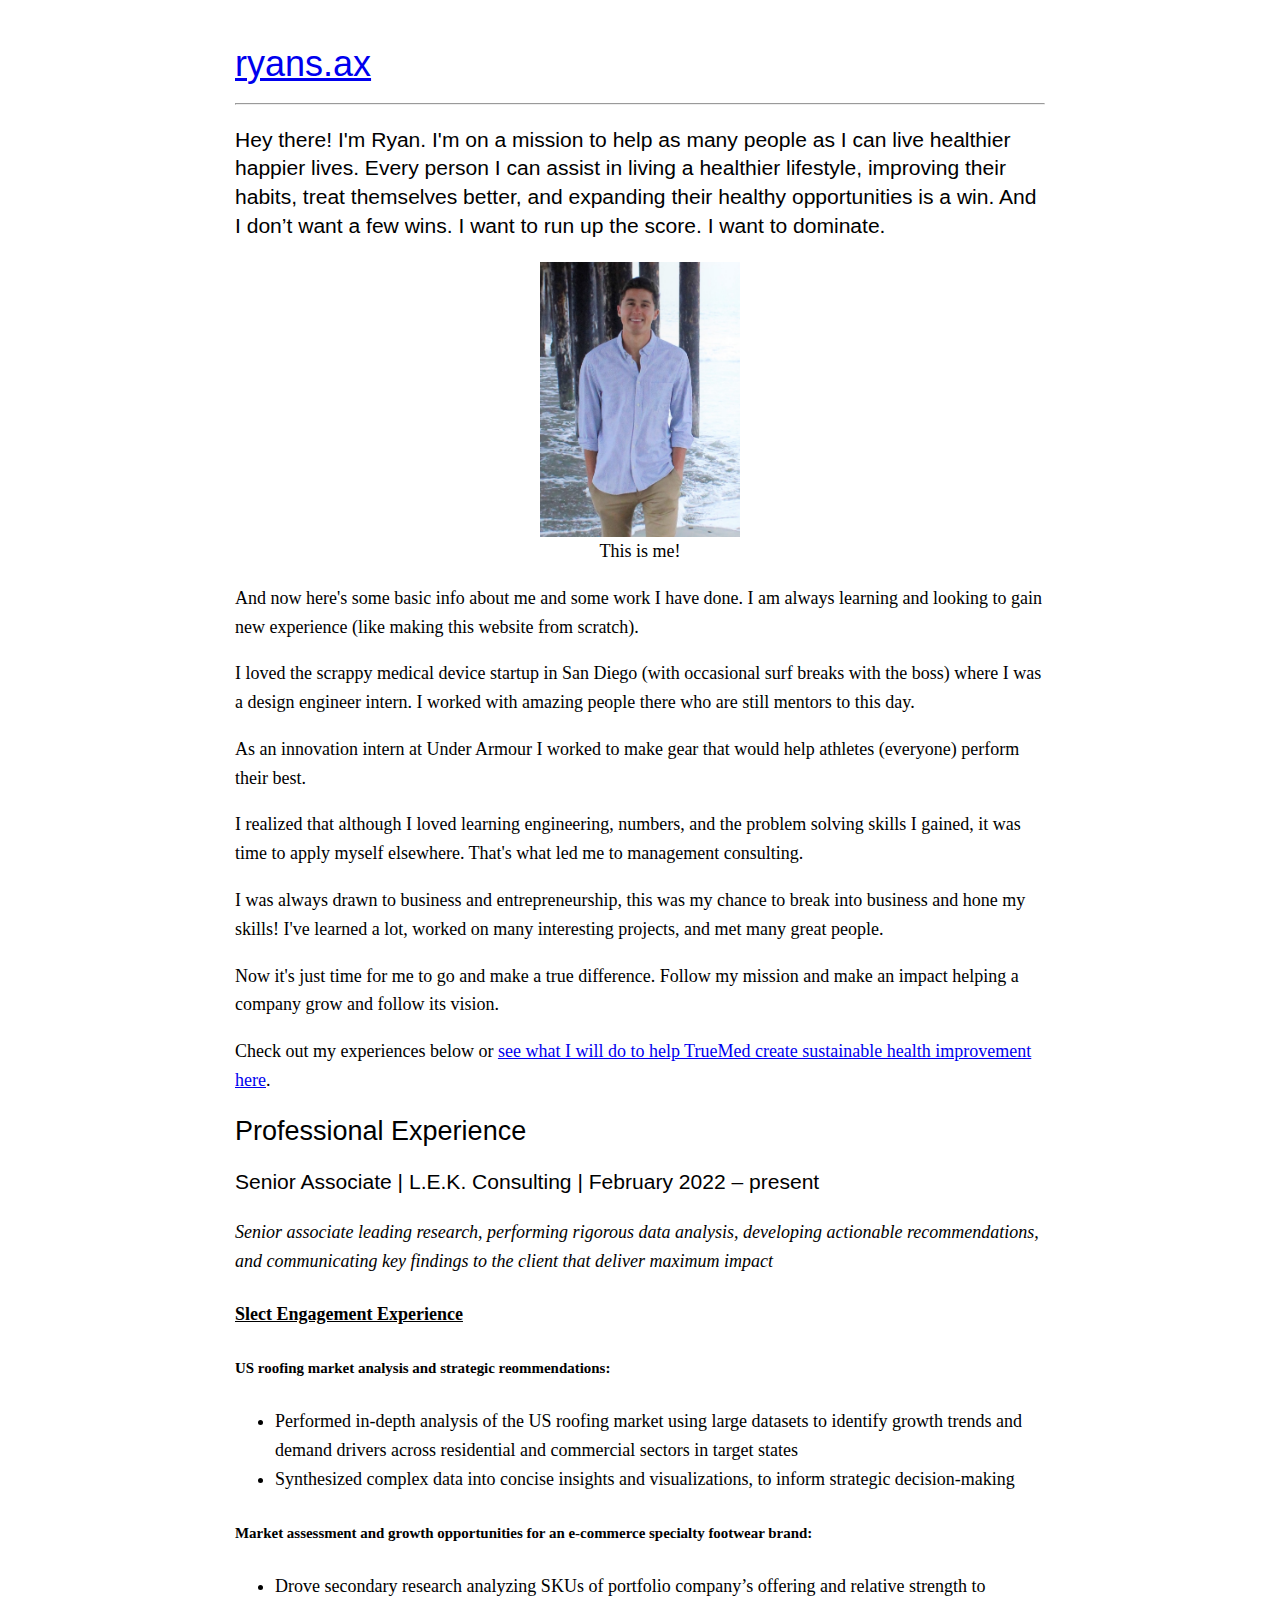
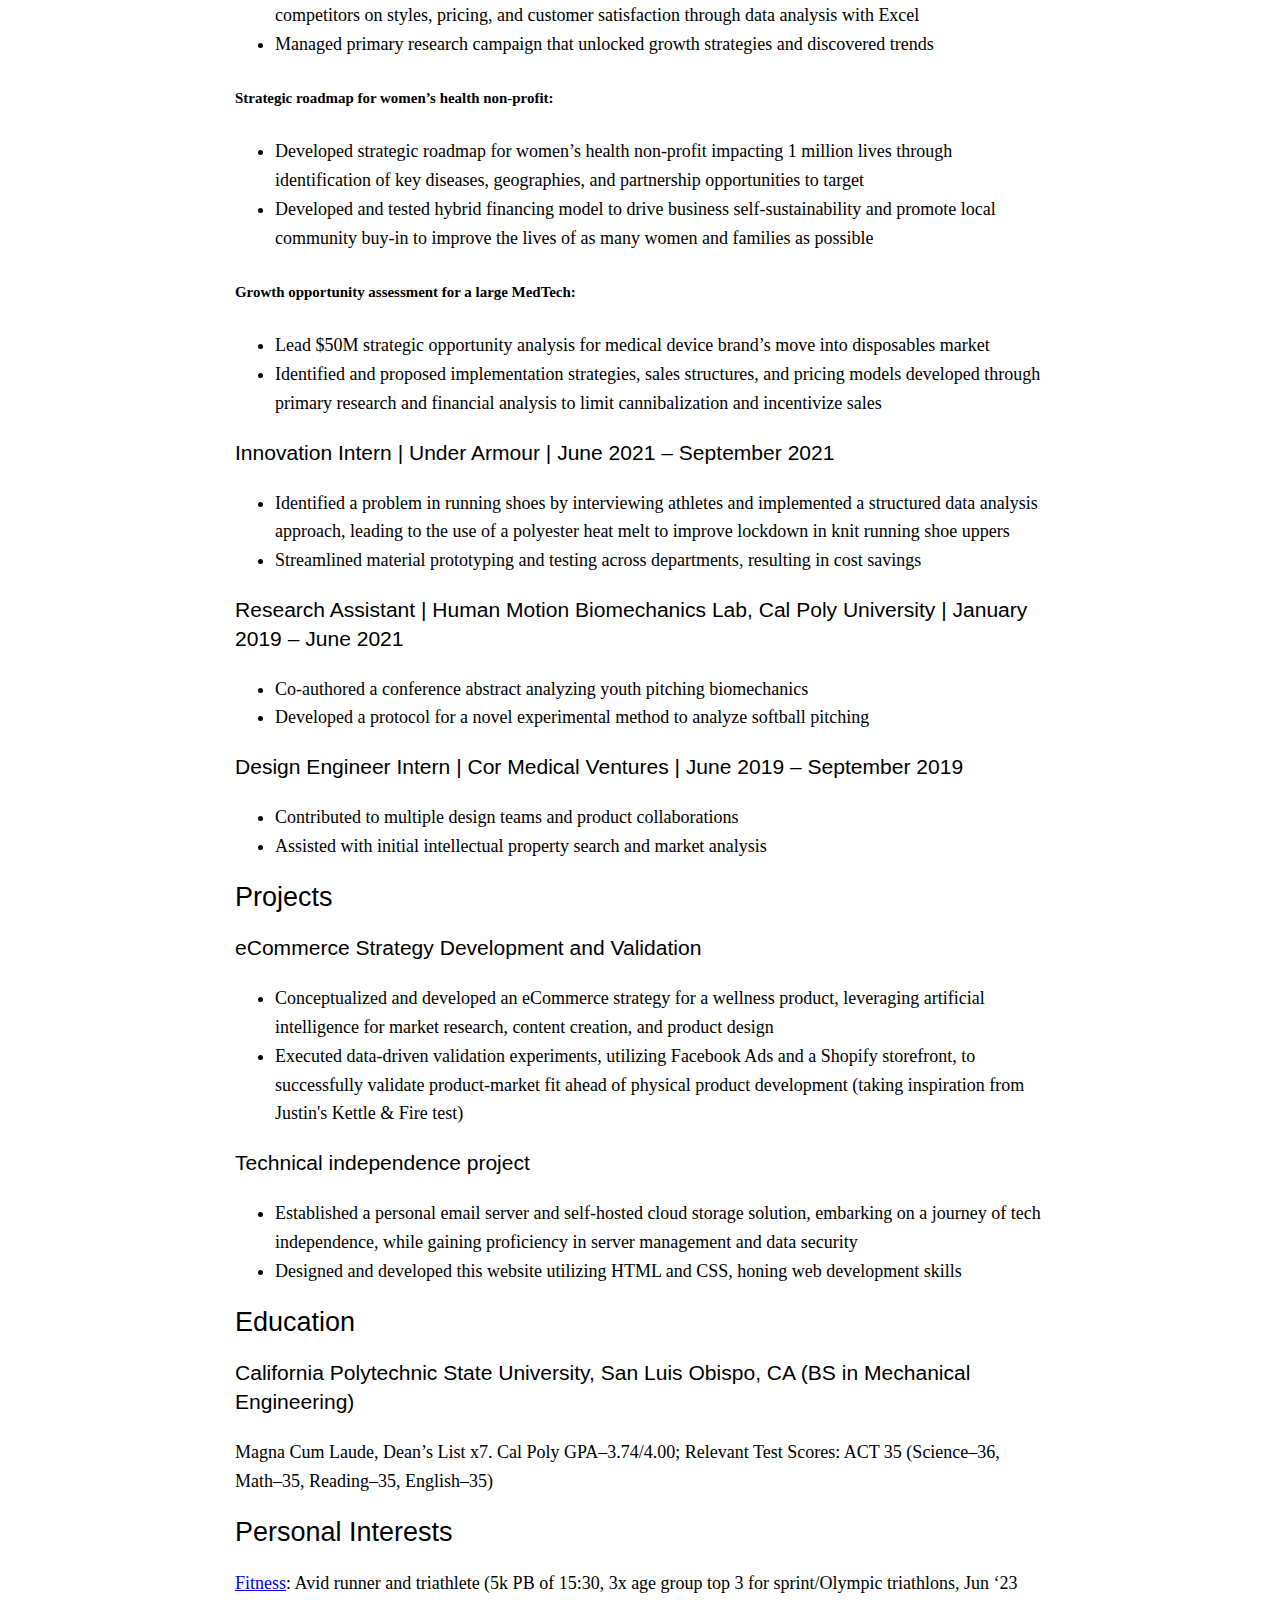
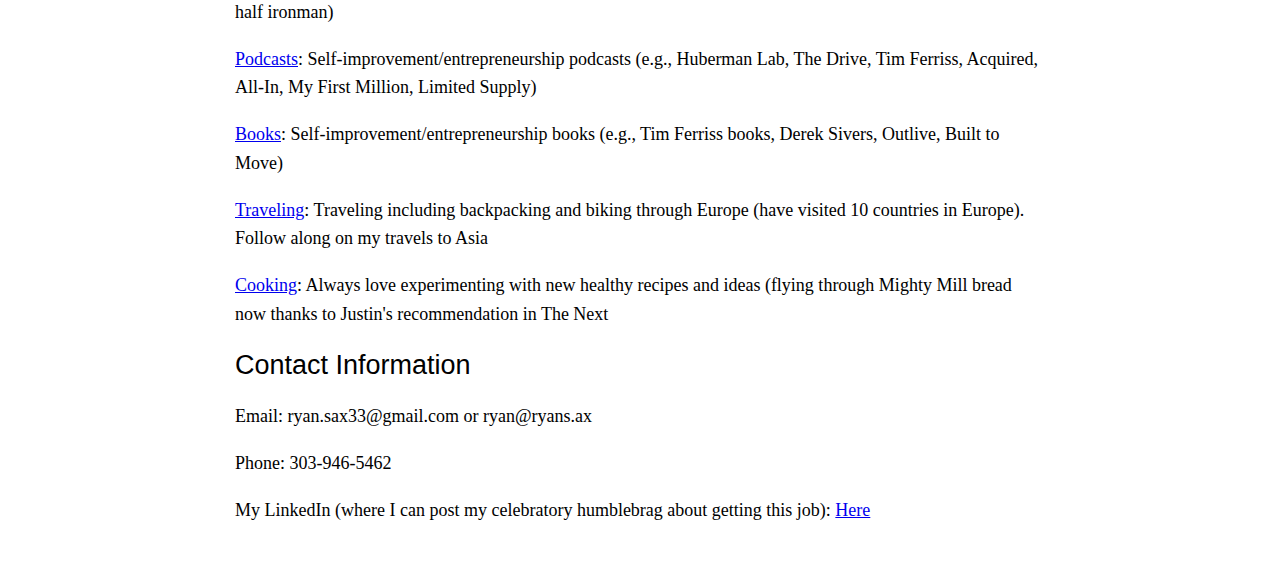
<file: index.html>
<!doctype html>
<html>
<head>
<meta charset="utf-8">
<title>Ryan Sax | ryans.ax</title>
<meta name="viewport" content="width=device-width, initial-scale=1.0">
<link rel="stylesheet" ype="text/css" href="style.css">
</head>
<body>
<h1><a href="index.html">ryans.ax</a></h1>
<hr>
<h3>Hey there!
I'm Ryan.
I'm on a mission to help as many people as I can live healthier happier lives.
Every person I can assist in living a healthier lifestyle, improving their habits, treat themselves better, and expanding their healthy opportunities is a win.
And I don’t want a few wins.
I want to run up the score.
I want to dominate.</h3>
<p>
<figure style="text-align: center;">
    <img src="ryan.jpg" alt="Ryan Sax" style="width:200px; height:auto; display: block; margin-left: auto; margin-right: auto;">
    <figcaption>This is me!</figcaption>
</figure>
<p>
    <main>
        <div class="section">
And now here's some basic info about me and some work I have done.
I am always learning and looking to gain new experience (like making this website from scratch).
<p>
I loved the scrappy medical device startup in San Diego (with occasional surf breaks with the boss) where I was a design engineer intern. I worked with amazing people there who are still mentors to this day.
<p>
As an innovation intern at Under Armour I worked to make gear that would help athletes (everyone) perform their best.
<p>
I realized that although I loved learning engineering, numbers, and the problem solving skills I gained, it was time to apply myself elsewhere. That's what led me to management consulting.
<p>
I was always drawn to business and entrepreneurship, this was my chance to break into business and hone my skills! I've learned a lot, worked on many interesting projects, and met many great people.
<p>
Now it's just time for me to go and make a true difference. Follow my mission and make an impact helping a company grow and follow its vision.
<p>
Check out my experiences below or <a href="truemed.html">see what I will do to help TrueMed create sustainable health improvement here</a>.
        </div>
        <div class="section">
            <h2>Professional Experience</h2>
            <h3>Senior Associate | L.E.K. Consulting | February 2022 – present</h3>
                <p>
<i>Senior associate leading research, performing rigorous data analysis, developing actionable recommendations, and communicating key findings to the client that deliver maximum impact</i>
</p>
		<h4><u>Slect Engagement Experience</u></h4>
			<h5>US roofing market analysis and strategic reommendations:</h5>
		<ul>
			<li>Performed in-depth analysis of the US roofing market using large datasets to identify growth trends and demand drivers across residential and commercial sectors in target states</li>
        <li>Synthesized complex data into concise insights and visualizations, to inform strategic decision-making</li>     
		</ul>       
			<h5>Market assessment and growth opportunities for an e-commerce specialty footwear brand:</h5>
		<ul>
			<li>Drove secondary research analyzing SKUs of portfolio company’s offering and relative strength to competitors on styles, pricing, and customer satisfaction through data analysis with Excel</li>
        <li>Managed primary research campaign that unlocked growth strategies and discovered trends</li>     
		</ul>   
			<h5>Strategic roadmap for women’s health non-profit:</h5>
		<ul>
			<li>Developed strategic roadmap for women’s health non-profit impacting 1 million lives through identification of key diseases, geographies, and partnership opportunities to target</li>
        			<li>Developed and tested hybrid financing model to drive business self-sustainability and promote local community buy-in to improve the lives of as many women and families as possible</li>     
		</ul> 
	<h5>Growth opportunity assessment for a large MedTech:</h5>
		<ul>
			<li>Lead $50M strategic opportunity analysis for medical device brand’s move into disposables market</li>
        <li>Identified and proposed implementation strategies, sales structures, and pricing models developed through primary research and financial analysis to limit cannibalization and incentivize sales</li>     
		</ul>   
            <h3>Innovation Intern | Under Armour | June 2021 – September 2021</h3>
            <ul>
                <li>Identified a problem in running shoes by interviewing athletes and implemented a structured data analysis approach, leading to the use of a polyester heat melt to improve lockdown in knit running shoe uppers</li>
                <li>Streamlined material prototyping and testing across departments, resulting in cost savings</li>
            </ul>
            <h3>Research Assistant | Human Motion Biomechanics Lab, Cal Poly University | January 2019 – June 2021</h3>
            <ul>
                <li>Co-authored a conference abstract analyzing youth pitching biomechanics</li>
                <li>Developed a protocol for a novel experimental method to analyze softball pitching</li>
            </ul>
            <h3>Design Engineer Intern | Cor Medical Ventures | June 2019 – September 2019</h3>
            <ul>
                <li>Contributed to multiple design teams and product collaborations</li>
                <li>Assisted with initial intellectual property search and market analysis</li>
            </ul>
        </div>
        <div class="section">
            <h2>Projects</h2>
            <h3>eCommerce Strategy Development and Validation</h3>
            <ul>
                <li>Conceptualized and developed an eCommerce strategy for a wellness product, leveraging artificial intelligence for market research, content creation, and product design</li>
                <li>Executed data-driven validation experiments, utilizing Facebook Ads and a Shopify storefront, to successfully validate product-market fit ahead of physical product development (taking inspiration from Justin's Kettle & Fire test)</li>
	</ul>
	<h3>Technical independence project</h3>
            <ul>
                <li>Established a personal email server and self-hosted cloud storage solution, embarking on a journey of tech independence, while gaining proficiency in server management and data security</li>
                <li>Designed and developed this website utilizing HTML and CSS, honing web development skills</li>
	</ul>
	</div>
	<div class="section">
		<h2>Education</h2>
        		<h3>California Polytechnic State University, San Luis Obispo, CA (BS in Mechanical Engineering)</h3>
        		<p>Magna Cum Laude, Dean’s List x7. Cal Poly GPA–3.74/4.00; Relevant Test Scores: ACT 35 (Science–36, Math–35, Reading–35, English–35)</p>

        		<h2>Personal Interests</h2>
		<p><a href="fitness.html">Fitness</a>: Avid runner and triathlete (5k PB of 15:30, 3x age group top 3 for sprint/Olympic triathlons, Jun ‘23 half ironman)</p>
		<p><a href="podcasts.html">Podcasts</a>: Self-improvement/entrepreneurship podcasts (e.g., Huberman Lab, The Drive, Tim Ferriss, Acquired, All-In, My First Million, Limited Supply)</p>
		<p><a href="books.html">Books</a>: Self-improvement/entrepreneurship books (e.g., Tim Ferriss books, Derek Sivers, Outlive, Built to Move)</p>		
		<p><a href="travel.html">Traveling</a>: Traveling including backpacking and biking through Europe (have visited 10 countries in Europe). Follow along on my travels to Asia</p>
		<p><a href="food.html">Cooking</a>: Always love experimenting with new healthy recipes and ideas (flying through Mighty Mill bread now thanks to Justin's recommendation in The Next</p>
    <h2>Contact Information</h2>
            <p>Email: ryan.sax33@gmail.com or ryan@ryans.ax</p>
            <p>Phone: 303-946-5462</p>
            <p>My LinkedIn (where I can post my celebratory humblebrag about getting this job): <a href="www.linkedin.com/in/ryan-sax" target="_blank">Here</a></p>
</body>
<footer>
<!-- Quantcast Tag -->
<script type="text/javascript">
window._qevents = window._qevents || [];

(function() {
var elem = document.createElement('script');
elem.src = (document.location.protocol == "https:" ? "https://secure" : "http://edge") + ".quantserve.com/quant.js";
elem.async = true;
elem.type = "text/javascript";
var scpt = document.getElementsByTagName('script')[0];
scpt.parentNode.insertBefore(elem, scpt);
})();

window._qevents.push({
qacct:"p-85UprrXNhuRNW",
uid:"ryan.sax33@gmail.com"
});
</script>

<noscript>
<div style="display:none;">
<img src="//pixel.quantserve.com/pixel/p-85UprrXNhuRNW.gif" border="0" height="1" width="1" alt="Quantcast"/>
</div>
</noscript>
<!-- End Quantcast tag -->
</footer>
</html>
</file>
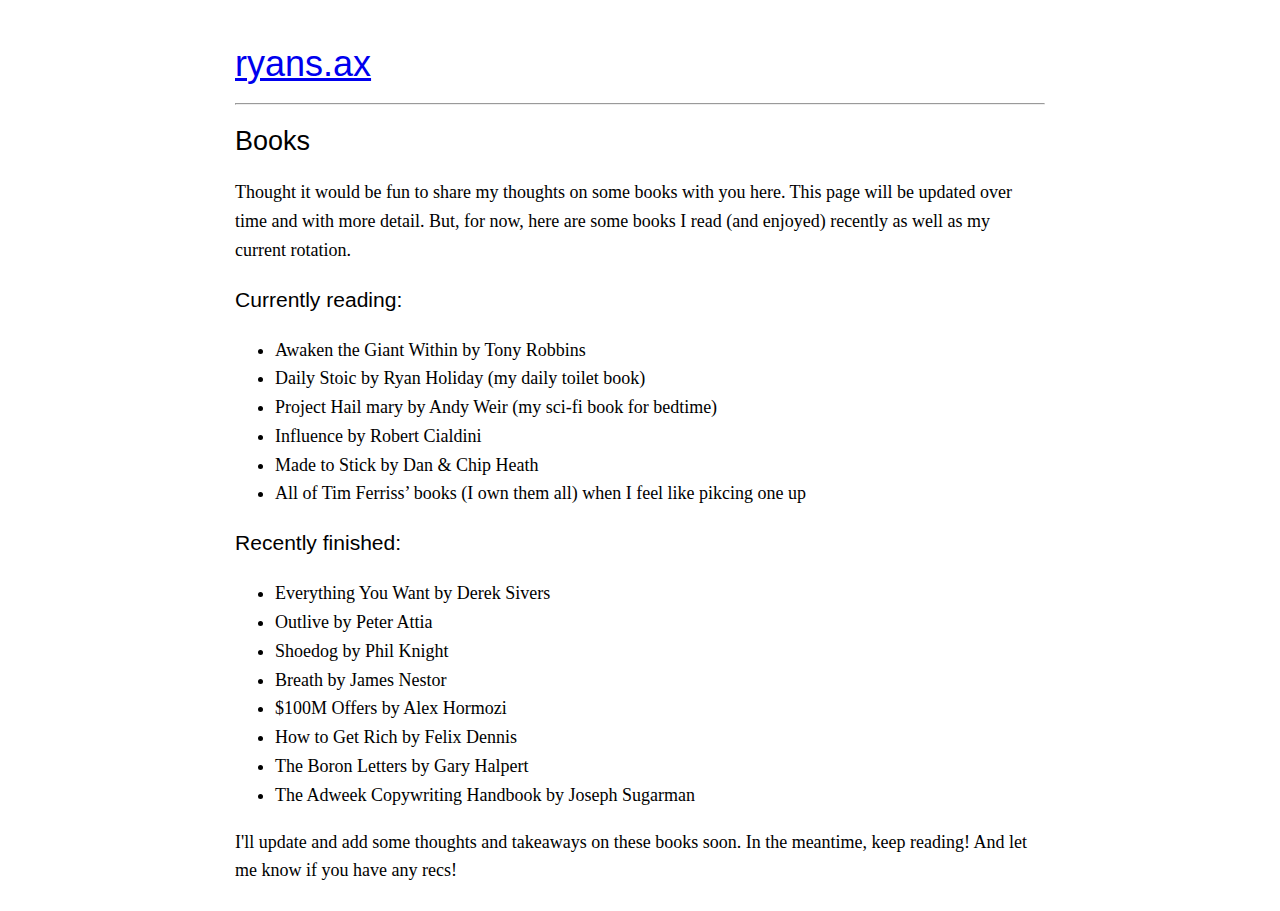
<file: books.html>
<!doctype html>
<html>
<head>
<meta charset="utf-8">
<title>Books | ryans.ax</title>
<meta name="viewport" content="width=device-width, initial-scale=1.0">
<link rel="stylesheet" href="style.css">
</head>
<body>
<h1><a href="index.html">ryans.ax</a></h1>
<hr>
<h2>Books</h2>
<p>
Thought it would be fun to share my thoughts on some books with you here.
This page will be updated over time and with more detail.
But, for now, here are some books I read (and enjoyed) recently as well as my current rotation.
<p>
<h3>Currently reading:</h3>
<ul>
<li>Awaken the Giant Within by Tony Robbins</li>
<li>Daily Stoic by Ryan Holiday (my daily toilet book)</li>
<li>Project Hail mary by Andy Weir (my sci-fi book for bedtime)</li>
<li>Influence by Robert Cialdini</li>
<li>Made to Stick by Dan & Chip Heath</li>
<li>All of Tim Ferriss’ books (I own them all) when I feel like pikcing one up</li>
</ul>

<p>
<h3>Recently finished:</h3>
<ul>
<li>Everything You Want by Derek Sivers</li>
<li>Outlive by Peter Attia</li>
<li>Shoedog by Phil Knight</li>
<li>Breath by James Nestor</li>
<li>$100M Offers by Alex Hormozi</li>
<li>How to Get Rich by Felix Dennis</li>
<li>The Boron Letters by Gary Halpert</li>
<li>The Adweek Copywriting Handbook by Joseph Sugarman</li>
</ul>
I'll update and add some thoughts and takeaways on these books soon.
In the meantime, keep reading!
And let me know if you have any recs!
</body>
</html>
</file>
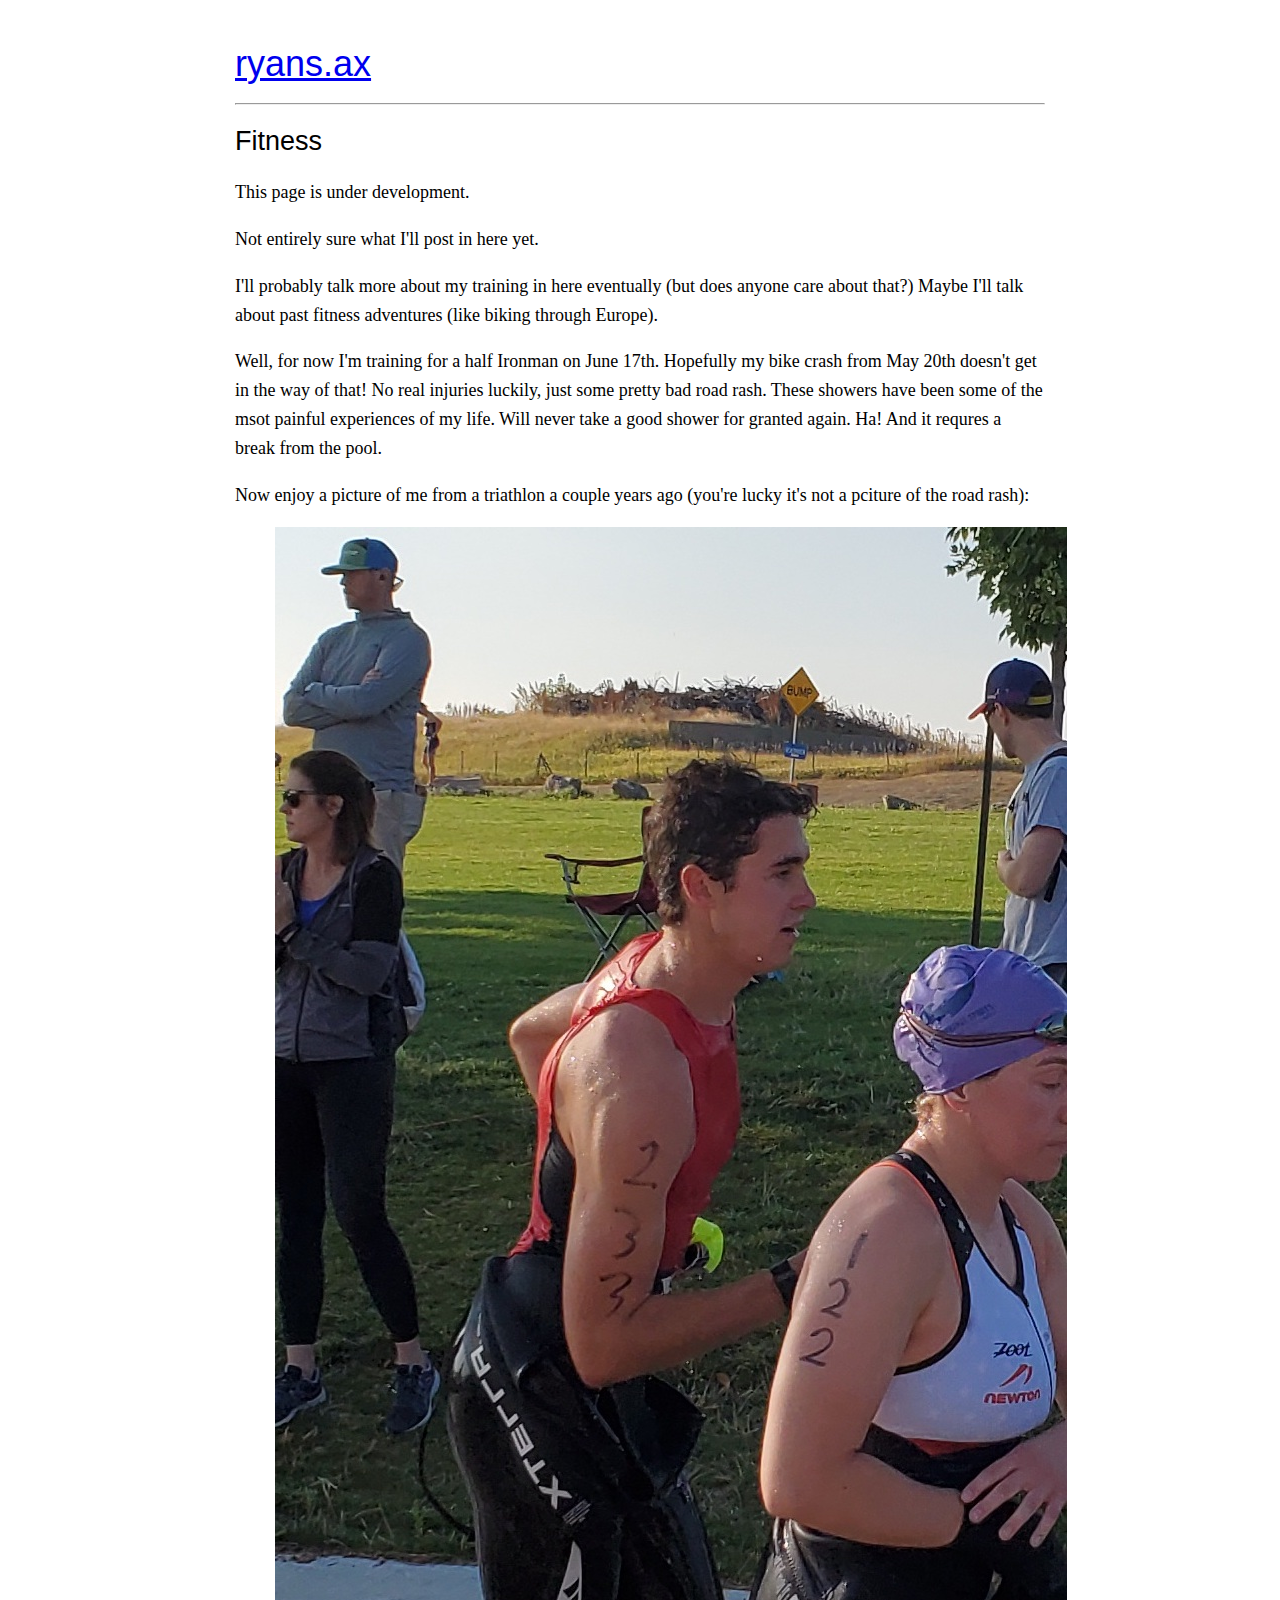
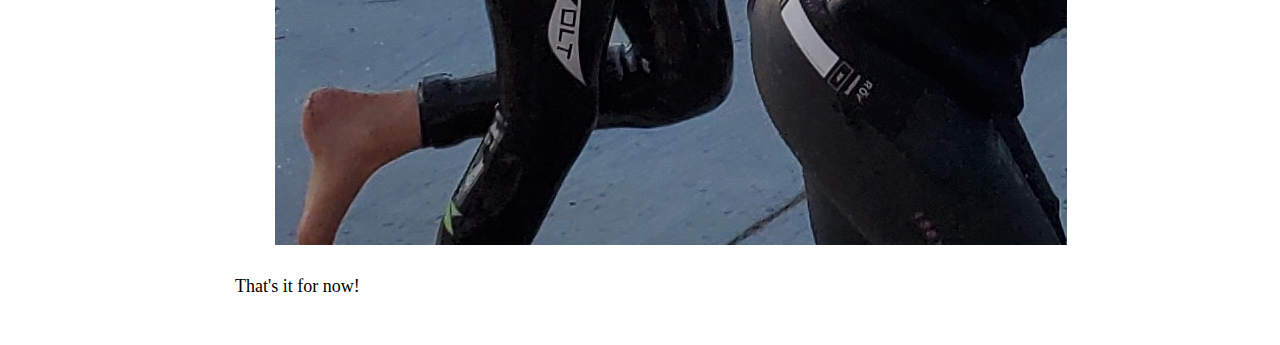
<file: fitness.html>
<!doctype html>
<html>
<head>
<meta charset="utf-8">
<title>Fitness | ryans.ax</title>
<meta name="viewport" content="width=device-width, initial-scale=1.0">
<link rel="stylesheet" href="style.css">
</head>
<body>
<h1><a href="index.html">ryans.ax</a></h1>
<hr>
<h2>Fitness</h2>
<p>
This page is under development.
<p>
Not entirely sure what I'll post in here yet.
<p>
I'll probably talk more about my training in here eventually (but does anyone care about that?)
Maybe I'll talk about past fitness adventures (like biking through Europe).
<p>
Well, for now I'm training for a half Ironman on June 17th.
Hopefully my bike crash from May 20th doesn't get in the way of that!
No real injuries luckily, just some pretty bad road rash.
These showers have been some of the msot painful experiences of my life.
Will never take a good shower for granted again. Ha!
And it requres a break from the pool. 
<p>
Now enjoy a picture of me from a triathlon a couple years ago (you're lucky it's not a pciture of the road rash):
<figure>
<img src="tri.jpg" alt="Ryan running a triathlon">
</figure>
<p>
That's it for now!
</body>
</html>
</file>
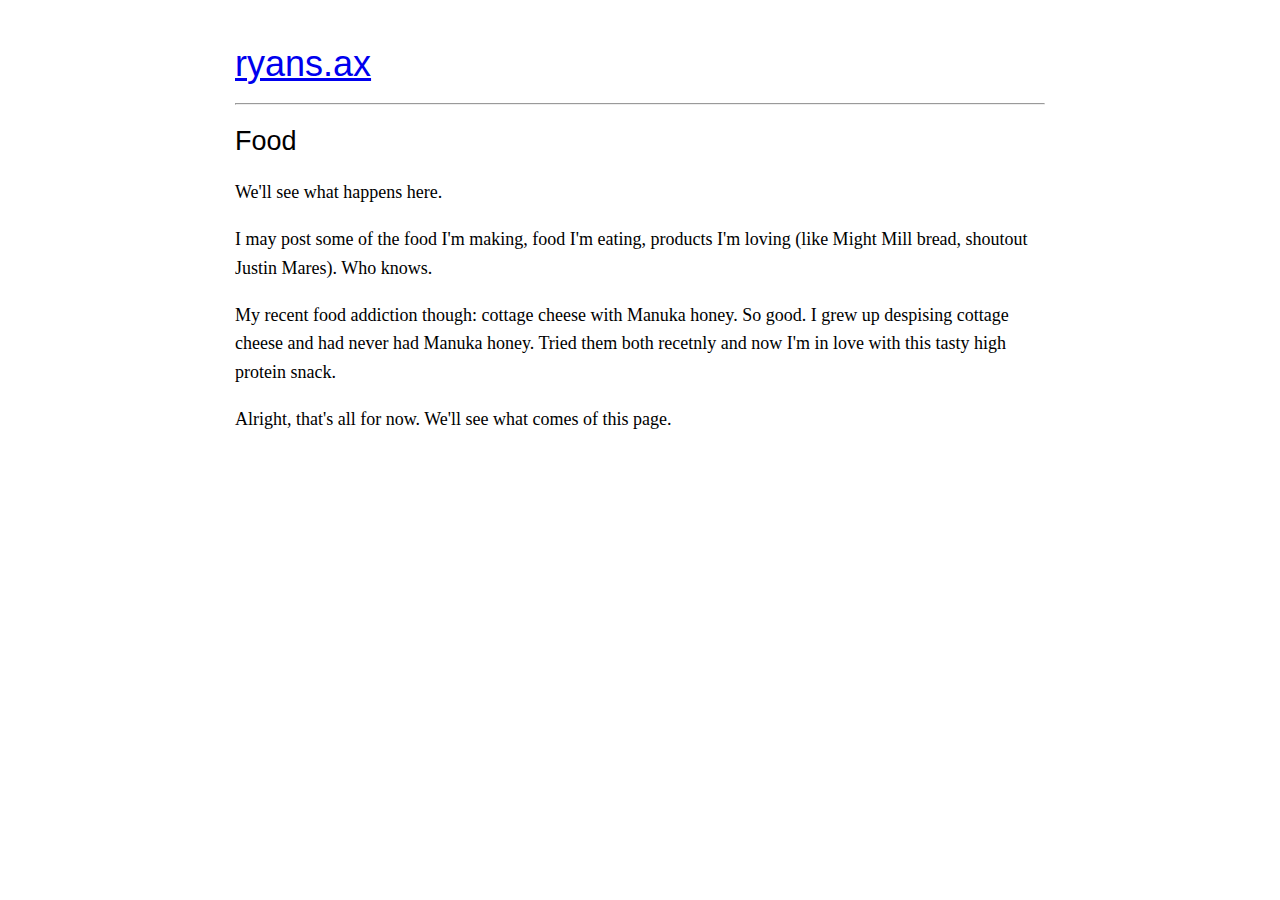
<file: food.html>
<!doctype html>
<html>
<head>
<meta charset="utf-8">
<title>Food | ryans.ax</title>
<meta name="viewport" content="width=device-width, initial-scale=1.0">
<link rel="stylesheet" href="style.css">
</head>
<body>
<h1><a href="index.html">ryans.ax</a></h1>
<hr>
<h2>Food</h2>
<p>
We'll see what happens here.
<p>
I may post some of the food I'm making, food I'm eating, products I'm loving (like Might Mill bread, shoutout Justin Mares).
Who knows.
<p>
My recent food addiction though: cottage cheese with Manuka honey.
So good.
I grew up despising cottage cheese and had never had Manuka honey.
Tried them both recetnly and now I'm in love with this tasty high protein snack.
<p>
Alright, that's all for now. We'll see what comes of this page.
</body>
</html>
</file>
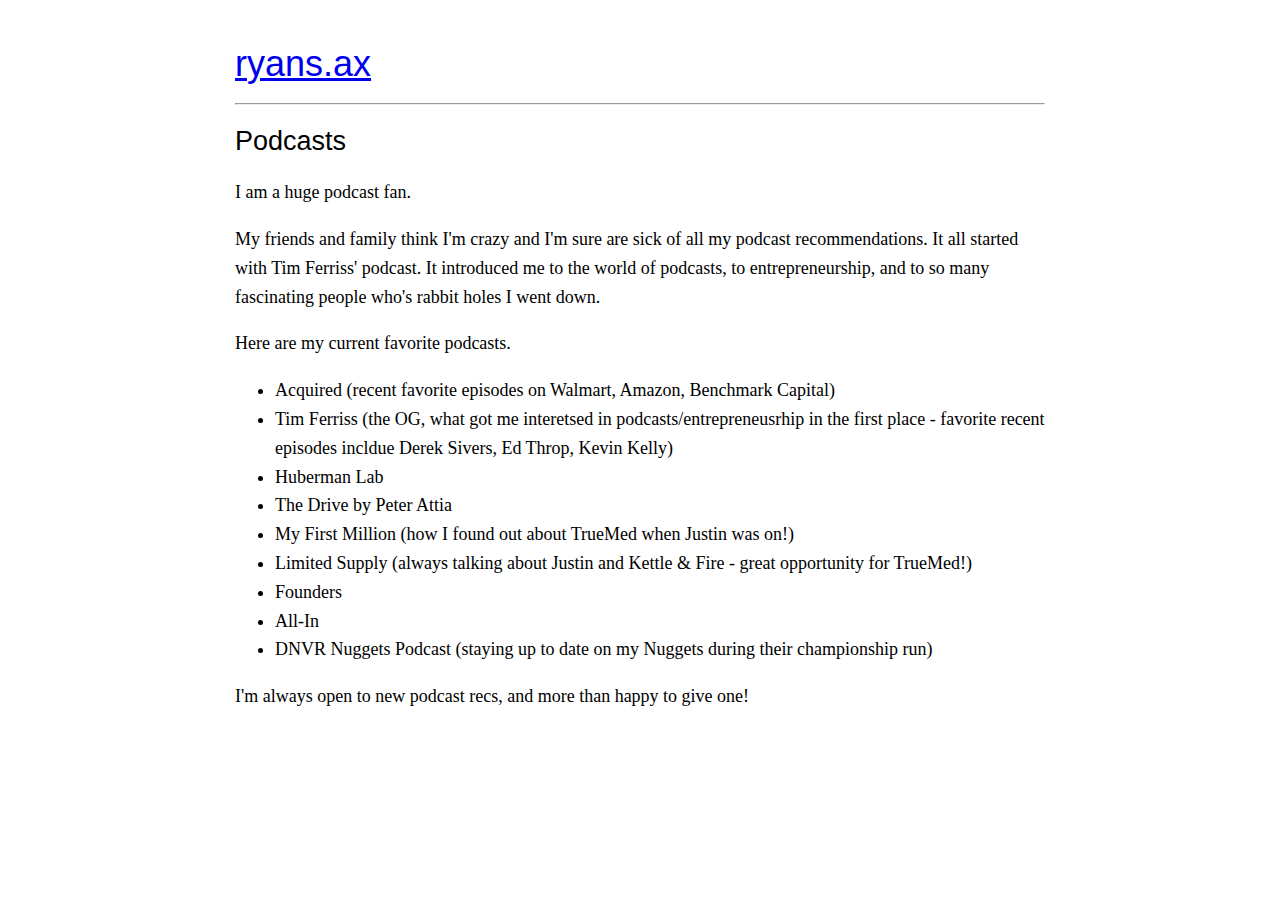
<file: podcasts.html>
<!doctype html>
<html>
<head>
<meta charset="utf-8">
<title>Podcasts | ryans.ax</title>
<meta name="viewport" content="width=device-width, initial-scale=1.0">
<link rel="stylesheet" href="style.css">
</head>
<body>
<h1><a href="index.html">ryans.ax</a></h1>
<hr>
<h2>Podcasts</h2>
<p>
I am a huge podcast fan.
<p>
My friends and family think I'm crazy and I'm sure are sick of all my podcast recommendations.
It all started with Tim Ferriss' podcast.
It introduced me to the world of podcasts, to entrepreneurship, and to so many fascinating people who's rabbit holes I went down.
<p>
Here are my current favorite podcasts.
<ul>
<li>Acquired (recent favorite episodes on Walmart, Amazon, Benchmark Capital)</li>
<li>Tim Ferriss (the OG, what got me interetsed in podcasts/entrepreneusrhip in the first place - favorite recent episodes incldue Derek Sivers, Ed Throp, Kevin Kelly)</li>
<li>Huberman Lab</li>
<li>The Drive by Peter Attia</li>
<li>My First Million (how I found out about TrueMed when Justin was on!)</li>
<li>Limited Supply (always talking about Justin and Kettle & Fire - great opportunity for TrueMed!)</li>
<li>Founders</li>
<li>All-In</li>
<li>DNVR Nuggets Podcast (staying up to date on my Nuggets during their championship run)</li>
</ul>
I'm always open to new podcast recs, and more than happy to give one!
</body>
</html>
</file>
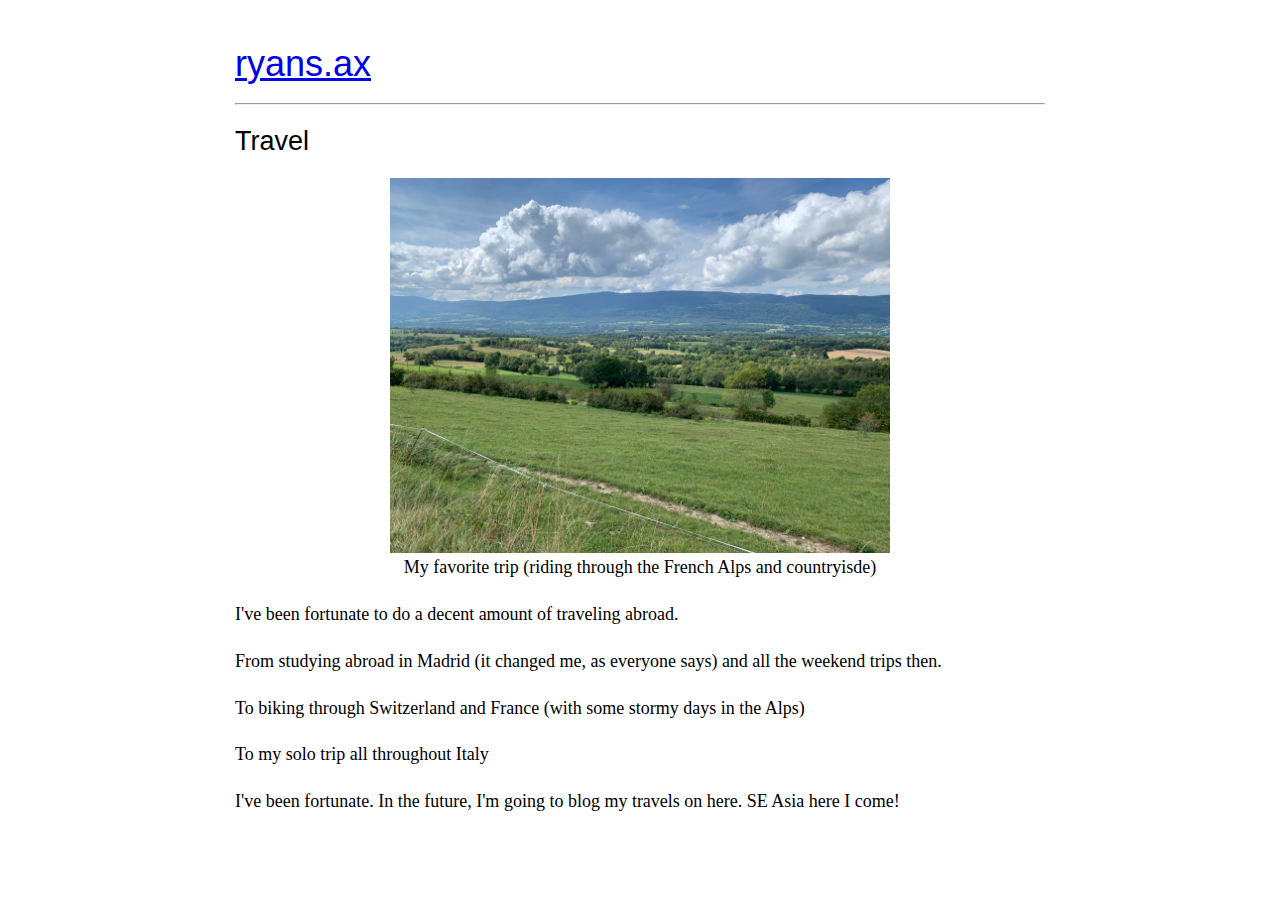
<file: travel.html>
<!doctype html>
<html>
<head>
<meta charset="utf-8">
<title>Travel | ryans.ax</title>
<meta name="viewport" content="width=device-width, initial-scale=1.0">
<link rel="stylesheet" href="style.css">
</head>
<body>
<h1><a href="index.html">ryans.ax</a></h1>
<hr>
<h2>Travel</h2>
<p>
<figure style="text-align: center;">
    <img src="bike.jpeg" alt="French countryisde" style="width:500px; height:auto; display: block; margin-left: auto; margin-right: auto;">
    <figcaption>My favorite trip (riding through the French Alps and countryisde)</figcaption>
</figure>
<p>
I've been fortunate to do a decent amount of traveling abroad.
<p>
From studying abroad in Madrid (it changed me, as everyone says) and all the weekend trips then.
<p>
To biking through Switzerland and France (with some stormy days in the Alps)
<p>
To my solo trip all throughout Italy
<p>
I've been fortunate.
In the future, I'm going to blog my travels on here.
SE Asia here I come!
</body>
</html>
</file>
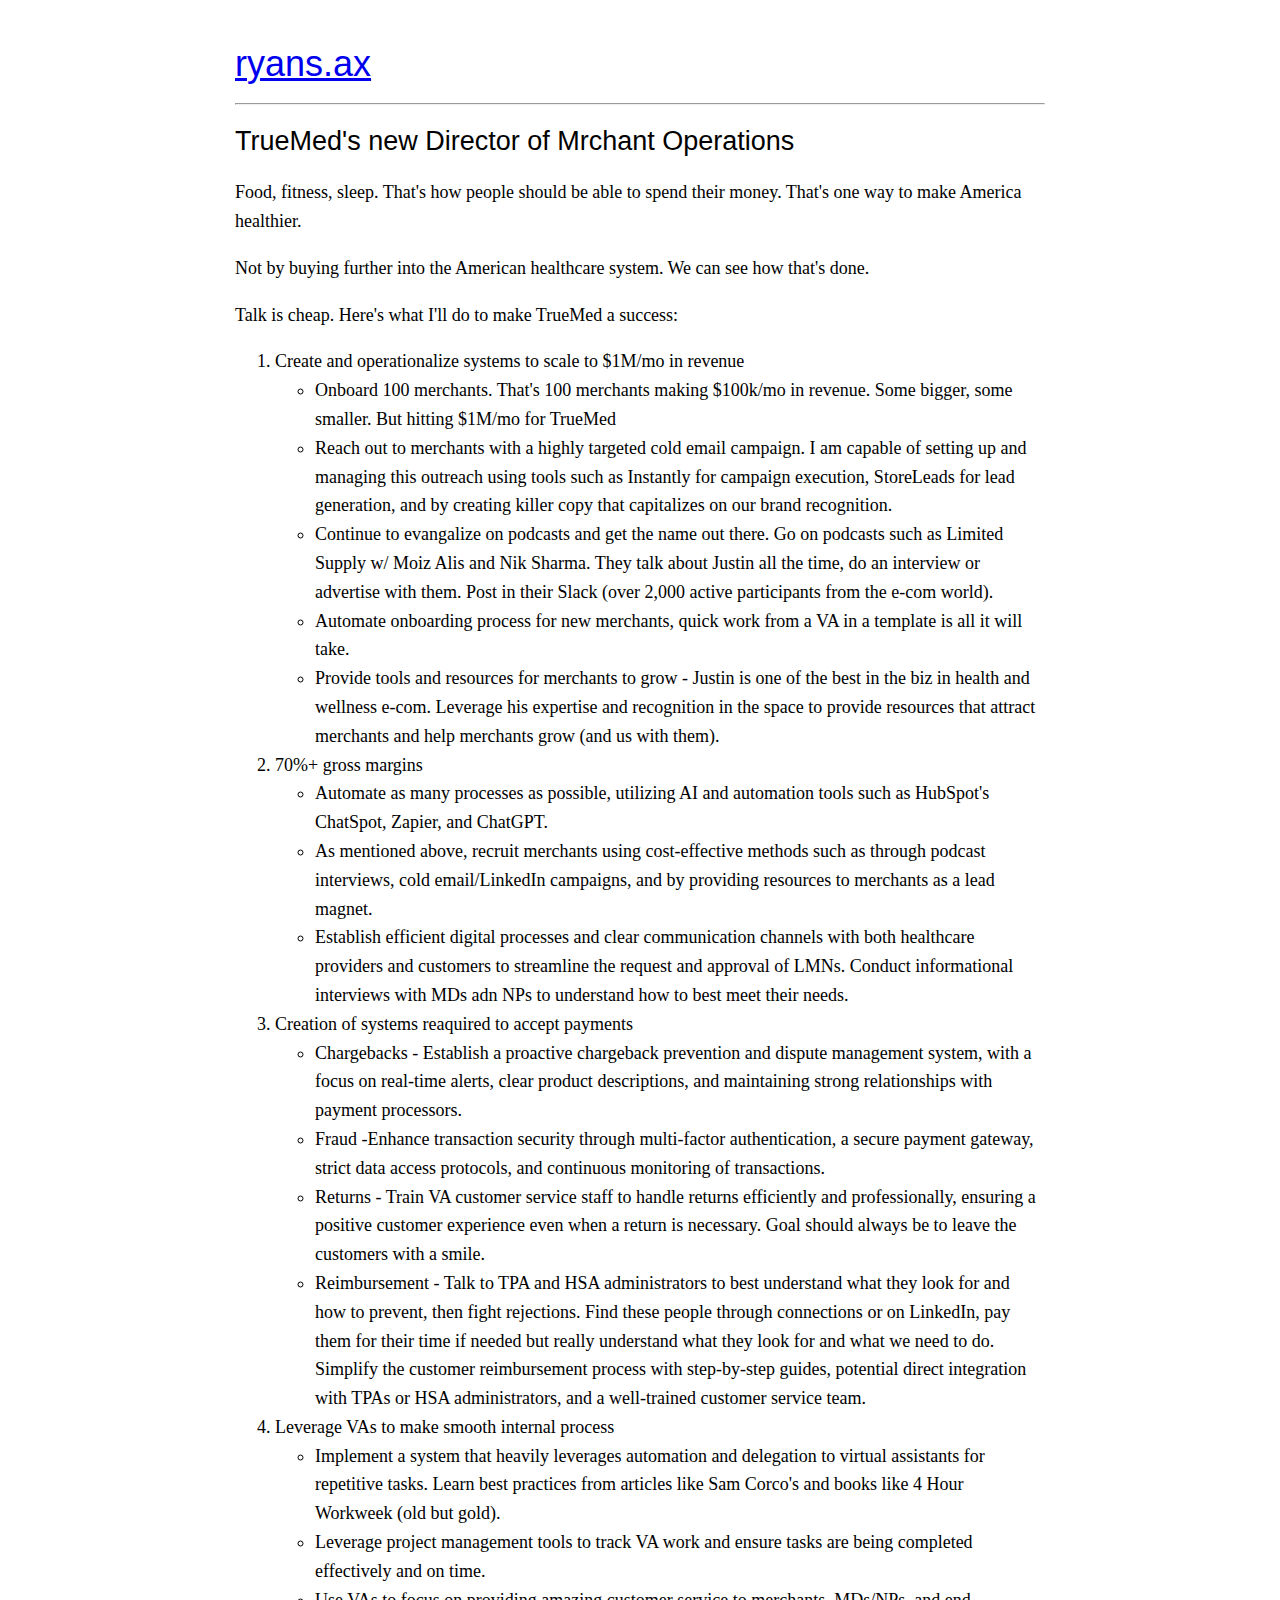
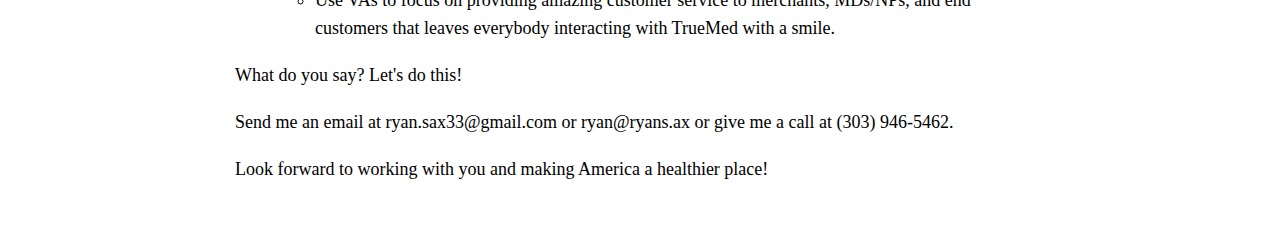
<file: truemed.html>
<!doctype html>
<html>
<head>
<meta charset="utf-8">
<title>TrueMed | ryans.ax</title>
<meta name="viewport" content="width=device-width, initial-scale=1.0">
<link rel="stylesheet" href="style.css">
</head>
<body>
<h1><a href="index.html">ryans.ax</a></h1>
<hr>
<h2>TrueMed's new Director of Mrchant Operations</h2>
<p>
Food, fitness, sleep.
That's how people should be able to spend their money.
That's one way to make America healthier.
<p>
Not by buying further into the American healthcare system.
We can see how that's done.
<p>
Talk is cheap.
Here's what I'll do to make TrueMed a success:
<p>
<ol>
<li>Create and operationalize systems to scale to $1M/mo in revenue</li>
<ul>
<li>
Onboard 100 merchants.
That's 100 merchants making $100k/mo in revenue. Some bigger, some smaller. But hitting $1M/mo for TrueMed
</li>
<li>
Reach out to merchants with a highly targeted cold email campaign.
I am capable of setting up and managing this outreach using tools such as Instantly for campaign execution, StoreLeads for lead generation, and by creating killer copy that capitalizes on our brand recognition.
</li>
<li>
Continue to evangalize on podcasts and get the name out there.
Go on podcasts such as Limited Supply w/ Moiz Alis and Nik Sharma.
They talk about Justin all the time, do an interview or advertise with them.
Post in their Slack (over 2,000 active participants from the e-com world).
</li>
<li>
Automate onboarding process for new merchants, quick work from a VA in a template is all it will take.
</li>
<li>
Provide tools and resources for merchants to grow - Justin is one of the best in the biz in health and wellness e-com.
Leverage his expertise and recognition in the space to provide resources that attract merchants and help merchants grow (and us with them).
</li>
</ul>
<li>70%+ gross margins</li>
<ul>
<li>
Automate as many processes as possible, utilizing AI and automation tools such as HubSpot's ChatSpot, Zapier, and ChatGPT.
</li>
<li>
As mentioned above, recruit merchants using cost-effective methods such as through podcast interviews, cold email/LinkedIn campaigns, and by providing resources to merchants as a lead magnet.
</li>
<li>
Establish efficient digital processes and clear communication channels with both healthcare providers and customers to streamline the request and approval of LMNs.
Conduct informational interviews with MDs adn NPs to understand how to best meet their needs.
</li>
</ul>
<li>Creation of systems reaquired to accept payments</li>
<ul>
<li>
Chargebacks - Establish a proactive chargeback prevention and dispute management system, with a focus on real-time alerts, clear product descriptions, and maintaining strong relationships with payment processors.
</li>
<li>
Fraud -Enhance transaction security through multi-factor authentication, a secure payment gateway, strict data access protocols, and continuous monitoring of transactions.
</li>
<li>
Returns - Train VA customer service staff to handle returns efficiently and professionally, ensuring a positive customer experience even when a return is necessary.
Goal should always be to leave the customers with a smile.
</li>
<li>
Reimbursement - Talk to TPA and HSA administrators to best understand what they look for and how to prevent, then fight rejections.
Find these people through connections or on LinkedIn, pay them for their time if needed but really understand what they look for and what we need to do.
Simplify the customer reimbursement process with step-by-step guides, potential direct integration with TPAs or HSA administrators, and a well-trained customer service team.
</li>
</ul>
<li>Leverage VAs to make smooth internal process</li>
<ul>
<li>
Implement a system that heavily leverages automation and delegation to virtual assistants for repetitive tasks. Learn best practices from articles like Sam Corco's and books like 4 Hour Workweek (old but gold).
</li>
<li>
Leverage project management tools to track VA work and ensure tasks are being completed effectively and on time.
</li>
<li>
Use VAs to focus on providing amazing customer service to merchants, MDs/NPs, and end customers that leaves everybody interacting with TrueMed with a smile.
</ul>
</ol>
<p>
What do you say? Let's do this!
<p>
Send me an email at ryan.sax33@gmail.com or ryan@ryans.ax or give me a call at (303) 946-5462.
<p>
Look forward to working with you and making America a healthier place!
</body>
</html>
</file>
<file: style.css>
body {
  max-width: 45em;
  margin: 0 auto;
  padding: 2vw;
  font-family: Georgia, serif;
  font-size: 18px;
  line-height: 1.6em;
  color: black; /*changed from black*/
}
h1, h2, h3 {
  font-family: sans-serif;
  font-weight: normal;
}
</file>
